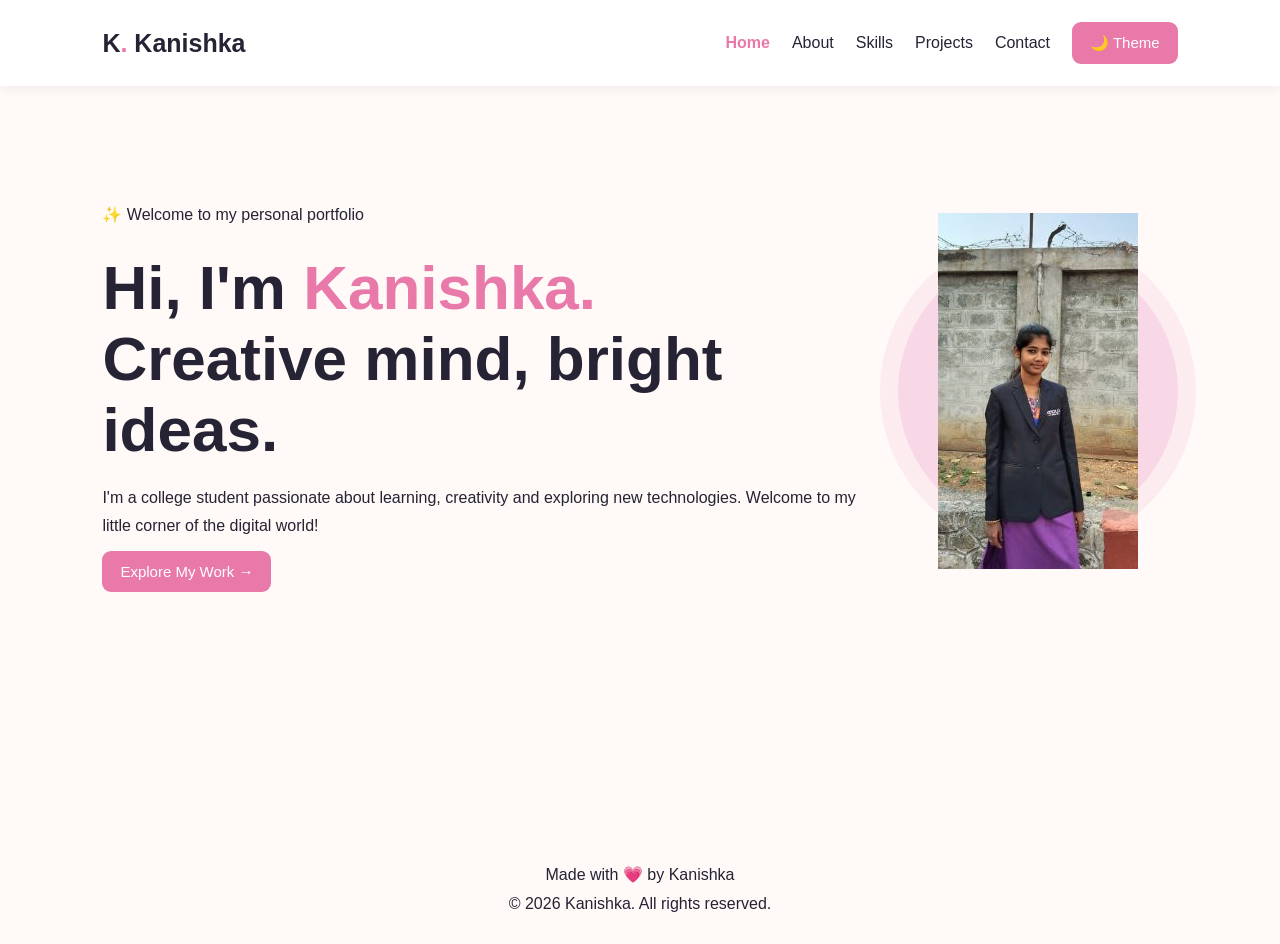
<file: index.html>
<!DOCTYPE html>
<html lang="en">

<head>
    <meta charset="UTF-8">
    <meta name="viewport" content="width=device-width, initial-scale=1.0">

    <title>Kanishka | Portfolio</title>

    <link rel="stylesheet" href="style.css">
</head>

<body>

    <!-- Header -->
    <header>

        <div class="logo">
            K<span>.</span> Kanishka
        </div>

        <button id="menu"
                aria-label="Toggle navigation"
                aria-expanded="false">
            ☰
        </button>

        <!-- Navigation -->
        <nav id="nav">

            <a href="index.html" data-page="home">Home</a>

            <a href="about.html" data-page="about">About</a>

            <a href="skills.html" data-page="skills">Skills</a>

            <a href="projects.html" data-page="projects">Projects</a>

            <a href="contact.html" data-page="contact">Contact</a>

            <button id="theme" type="button">
                🌙 Theme
            </button>

        </nav>

    </header>


    <!-- Home Page -->
    <main class="page-content">

        <section class="hero" id="home">

            <!-- Introduction -->
            <div class="hero-content">

                <p>✨ Welcome to my personal portfolio</p>

                <h1>
                    Hi, I'm
                    <span class="highlight">Kanishka.</span>
                    <br>
                    Creative mind, bright ideas.
                </h1>

                <p>
                    I'm a college student passionate about learning,
                    creativity and exploring new technologies.
                    Welcome to my little corner of the digital world!
                </p>

                <a class="btn" href="projects.html">
                    Explore My Work →
                </a>

            </div>


            <!-- Your Personal Photo -->
            <div class="profile">

                <img
                    src="my_photo.jpg"
                    alt="Photo of Kanishka"
                    class="profile-photo"
                >

            </div>

        </section>

    </main>


    <!-- Footer -->
    <footer>

        <p>Made with 💗 by Kanishka</p>

        <p>
            © <span id="year"></span> Kanishka.
            All rights reserved.
        </p>

    </footer>


    <!-- JavaScript -->
    <script src="script.js"></script>

</body>

</html>
</file>
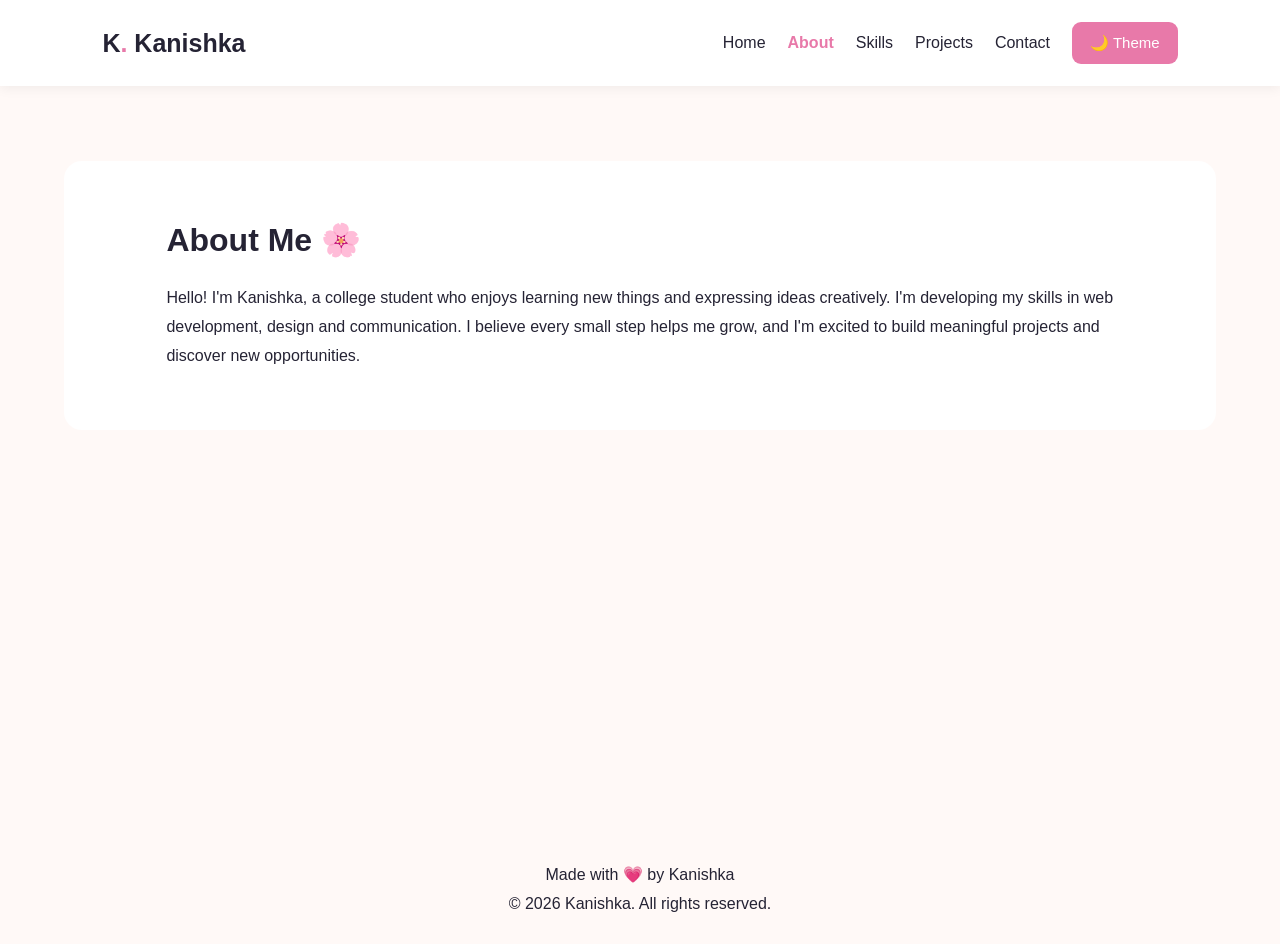
<file: about.html>
<!DOCTYPE html>
<html lang="en"><head><meta charset="UTF-8"><meta name="viewport" content="width=device-width, initial-scale=1.0"><title>About | Kanishka Portfolio</title><link rel="stylesheet" href="style.css"></head><body>
<header><div class="logo">K<span>.</span> Kanishka</div><button id="menu" aria-label="Toggle navigation" aria-expanded="false">☰</button><nav id="nav"><a href="index.html" data-page="home">Home</a><a href="about.html" data-page="about">About</a><a href="skills.html" data-page="skills">Skills</a><a href="projects.html" data-page="projects">Projects</a><a href="contact.html" data-page="contact">Contact</a><button id="theme" type="button">🌙 Theme</button></nav></header>
<main class="page-content"><section class="panel about" id="about">
<h2>About Me 🌸</h2>
<p>
    Hello! I'm Kanishka, a college student who enjoys
    learning new things and expressing ideas creatively.
    I'm developing my skills in web development, design
    and communication. I believe every small step helps
    me grow, and I'm excited to build meaningful projects
    and discover new opportunities.
  </p>
</section></main>
<footer><p>Made with 💗 by Kanishka</p><p>© <span id="year"></span> Kanishka. All rights reserved.</p></footer>
<script src="script.js"></script></body></html>
</file>
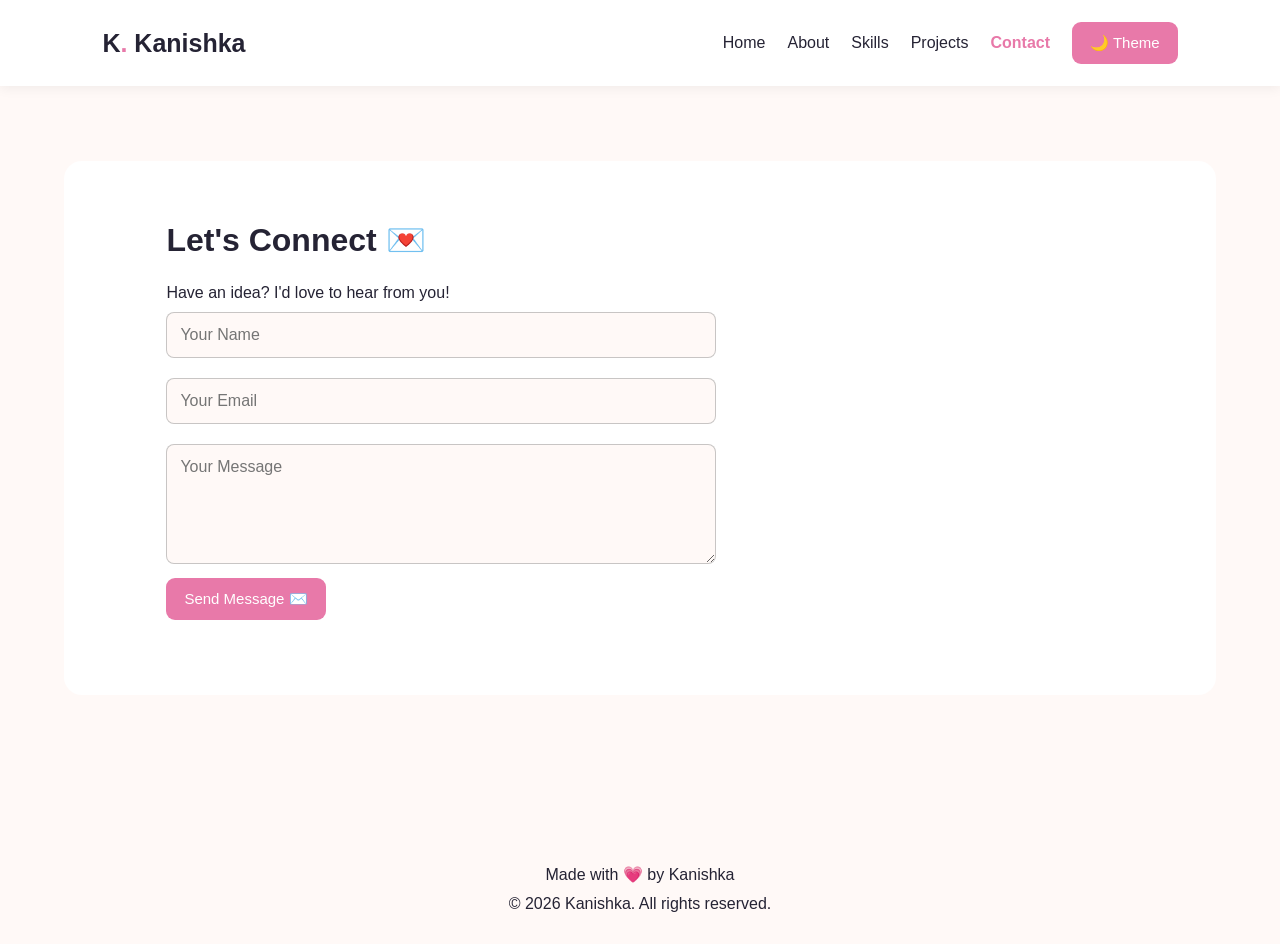
<file: contact.html>
<!DOCTYPE html>
<html lang="en"><head><meta charset="UTF-8"><meta name="viewport" content="width=device-width, initial-scale=1.0"><title>Contact | Kanishka Portfolio</title><link rel="stylesheet" href="style.css"></head><body>
<header><div class="logo">K<span>.</span> Kanishka</div><button id="menu" aria-label="Toggle navigation" aria-expanded="false">☰</button><nav id="nav"><a href="index.html" data-page="home">Home</a><a href="about.html" data-page="about">About</a><a href="skills.html" data-page="skills">Skills</a><a href="projects.html" data-page="projects">Projects</a><a href="contact.html" data-page="contact">Contact</a><button id="theme" type="button">🌙 Theme</button></nav></header>
<main class="page-content"><section class="panel" id="contact">
<h2>Let's Connect 💌</h2>
<p>Have an idea? I'd love to hear from you!</p>
<form id="contactForm">
<input aria-label="Your Name" id="name" placeholder="Your Name" required="" type="text"/>
<input aria-label="Your Email" id="email" placeholder="Your Email" required="" type="email"/>
<textarea aria-label="Your Message" id="message" placeholder="Your Message" required=""></textarea>
<button type="submit">Send Message ✉️</button>
<p aria-live="polite" id="status" role="status"></p>
</form>
</section></main>
<footer><p>Made with 💗 by Kanishka</p><p>© <span id="year"></span> Kanishka. All rights reserved.</p></footer>
<script src="script.js"></script></body></html>
</file>
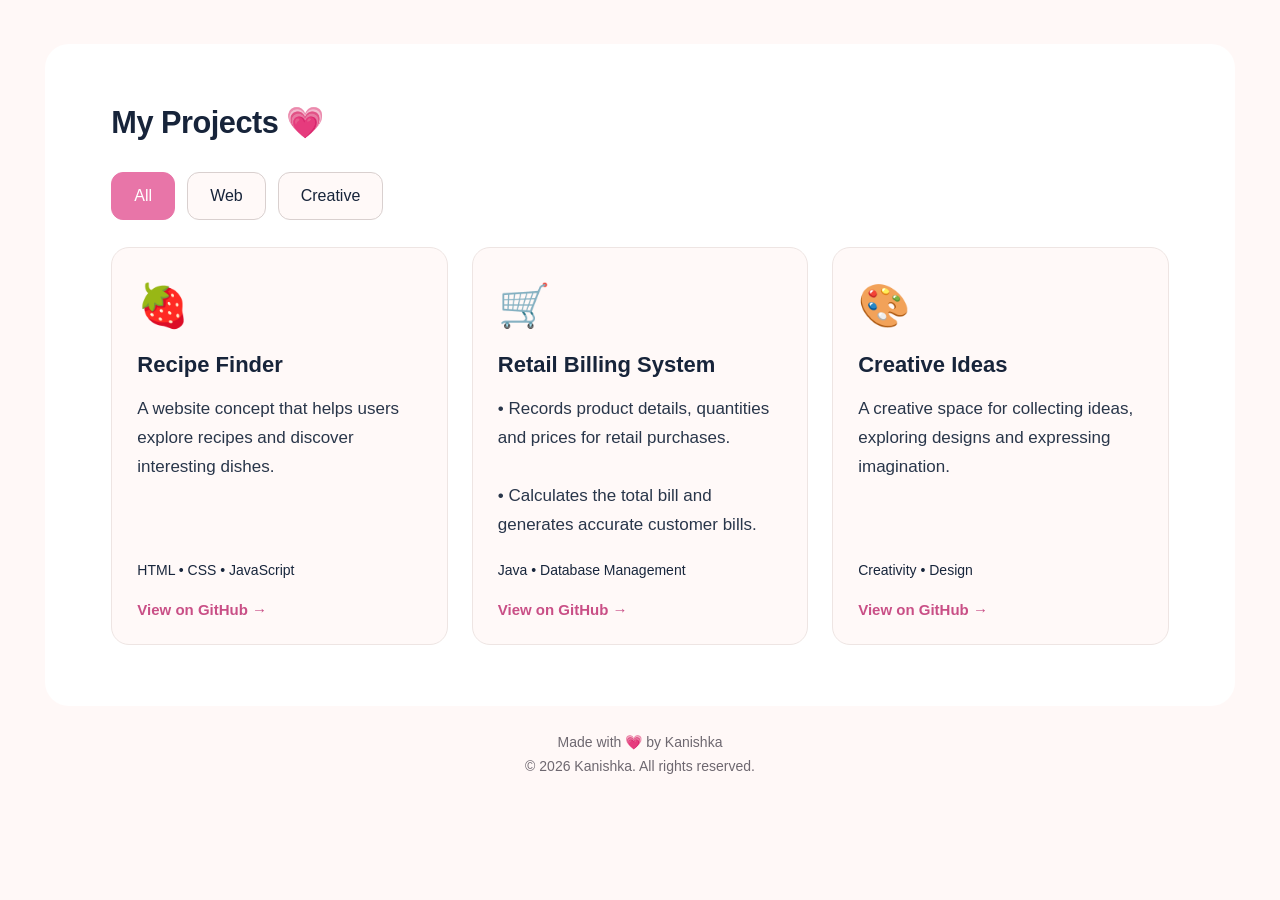
<file: projects.html>
<!DOCTYPE html>
<html lang="en">
<head>
<meta charset="UTF-8">
<meta name="viewport" content="width=device-width, initial-scale=1.0">
<title>Projects | Kanishka Portfolio</title>
<style>
  :root {
    --page-bg: #fff8f7;
    --panel-bg: #ffffff;
    --card-bg: #fff9f8;
    --text: #17243a;
    --muted: #29364a;
    --border: #eee5e3;
    --pink: #e875a8;
    --pink-dark: #c94f86;
  }

  * { box-sizing: border-box; }
  html { scroll-behavior: smooth; }
  body {
    margin: 0;
    background: var(--page-bg);
    color: var(--text);
    font-family: Arial, Helvetica, sans-serif;
    font-size: 16px;
  }

  .page-content {
    width: min( calc(100% - 7%), 1680px );
    margin: 44px auto 28px;
  }

  .panel {
    background: var(--panel-bg);
    border-radius: 24px;
    padding: clamp(30px, 4.8vw, 82px) clamp(24px, 5.2vw, 90px);
    min-height: 610px;
    animation: panelIn .65s ease both;
  }

  h2 {
    font-size: clamp(28px, 2.4vw, 40px);
    line-height: 1.2;
    margin: 0 0 30px;
    font-weight: 700;
    letter-spacing: -.5px;
  }

  .filters {
    display: flex;
    flex-wrap: wrap;
    gap: 12px;
    margin-bottom: 27px;
  }

  .filters button {
    font: inherit;
    font-size: 16px;
    color: var(--text);
    background: var(--card-bg);
    border: 1px solid #d9d0cf;
    border-radius: 12px;
    padding: 14px 22px;
    cursor: pointer;
    transition: background .22s ease, color .22s ease, transform .22s ease;
  }
  .filters button:hover { transform: translateY(-2px); }
  .filters button.active {
    background: var(--pink);
    border-color: var(--pink);
    color: #fff;
  }

  .projects-grid {
    display: grid;
    grid-template-columns: repeat(3, minmax(0, 1fr));
    gap: 24px;
    align-items: stretch;
  }

  .project {
    background: var(--card-bg);
    border: 1px solid var(--border);
    border-radius: 18px;
    padding: 30px 25px 26px;
    min-height: 300px;
    display: flex;
    flex-direction: column;
    align-items: flex-start;
    transition: transform .25s ease, box-shadow .25s ease, border-color .25s ease;
    animation: cardIn .55s ease both;
  }
  .project:nth-child(2) { animation-delay: .08s; }
  .project:nth-child(3) { animation-delay: .16s; }
  .project:hover {
    transform: translateY(-6px);
    box-shadow: 0 12px 28px rgba(181, 92, 132, .10);
    border-color: #f0c7d9;
  }

  .emoji { font-size: 42px; line-height: 1.2; margin: 3px 0 19px; }
  h3 { font-size: 22px; line-height: 1.3; margin: 0 0 16px; font-weight: 700; }
  .project p {
    font-size: 17px;
    line-height: 1.7;
    margin: 0 0 20px;
    color: var(--muted);
  }
  .project small {
    font-size: 14px;
    line-height: 1.5;
    margin-top: auto;
    color: #18263c;
  }
  .github-link {
    display: inline-block;
    margin-top: 20px;
    color: var(--pink-dark);
    font-size: 15px;
    font-weight: 700;
    text-decoration: none;
    transition: color .2s ease, transform .2s ease;
  }
  .github-link:hover { color: #9f2f63; transform: translateX(4px); }

  footer {
    text-align: center;
    color: #6e6870;
    font-size: 14px;
    padding: 0 16px 24px;
  }
  footer p { margin: 8px 0; }

  .project[hidden] { display: none; }

  @keyframes panelIn {
    from { opacity: 0; transform: translateY(12px); }
    to { opacity: 1; transform: translateY(0); }
  }
  @keyframes cardIn {
    from { opacity: 0; transform: translateY(10px); }
    to { opacity: 1; transform: translateY(0); }
  }

  @media (max-width: 900px) {
    .page-content { width: calc(100% - 32px); margin-top: 20px; }
    .panel { min-height: auto; padding: 34px 28px; }
    .projects-grid { grid-template-columns: repeat(2, minmax(0, 1fr)); }
  }
  @media (max-width: 600px) {
    .page-content { width: calc(100% - 20px); margin: 10px auto 20px; }
    .panel { border-radius: 18px; padding: 28px 18px; }
    h2 { margin-bottom: 24px; }
    .filters { gap: 8px; }
    .filters button { padding: 11px 16px; }
    .projects-grid { grid-template-columns: 1fr; gap: 16px; }
    .project { min-height: 0; padding: 24px 20px; }
  }

  @media (prefers-reduced-motion: reduce) {
    *, *::before, *::after {
      animation-duration: .01ms !important;
      transition-duration: .01ms !important;
      scroll-behavior: auto !important;
    }
  }
</style>
</head>
<body>
<main class="page-content">
  <section class="panel" id="projects">
    <h2>My Projects 💗</h2>

    <div class="filters" aria-label="Filter projects">
      <button class="active" type="button" data-filter="all" aria-pressed="true">All</button>
      <button type="button" data-filter="web" aria-pressed="false">Web</button>
      <button type="button" data-filter="creative" aria-pressed="false">Creative</button>
    </div>

    <div class="projects-grid">
      <article class="project" data-category="web">
        <div class="emoji" aria-hidden="true">🍓</div>
        <h3>Recipe Finder</h3>
        <p>A website concept that helps users explore recipes and discover interesting dishes.</p>
        <small>HTML • CSS • JavaScript</small>
        <a class="github-link" href="https://github.com/softboyai/Recipe-finder" target="_blank" rel="noopener noreferrer">View on GitHub →</a>
      </article>

      <article class="project" data-category="web">
        <div class="emoji" aria-hidden="true">🛒</div>
        <h3>Retail Billing System</h3>
        <p>• Records product details, quantities and prices for retail purchases.<br><br>• Calculates the total bill and generates accurate customer bills.</p>
        <small>Java • Database Management</small>
        <a class="github-link" href="https://github.com/kanishayyasamy/java-project" target="_blank" rel="noopener noreferrer">View on GitHub →</a>
      </article>

      <article class="project" data-category="creative">
        <div class="emoji" aria-hidden="true">🎨</div>
        <h3>Creative Ideas</h3>
        <p>A creative space for collecting ideas, exploring designs and expressing imagination.</p>
        <small>Creativity • Design</small>
        <a class="github-link" href="https://github.com/trananhtuat/creative-portfolio-website" target="_blank" rel="noopener noreferrer">View on GitHub →</a>
      </article>
    </div>
  </section>
</main>

<footer>
  <p>Made with 💗 by Kanishka</p>
  <p>© <span id="year"></span> Kanishka. All rights reserved.</p>
</footer>

<script>
  document.getElementById("year").textContent = new Date().getFullYear();

  const filterButtons = document.querySelectorAll(".filters button");
  const projects = document.querySelectorAll(".project");

  filterButtons.forEach(button => {
    button.addEventListener("click", () => {
      const filter = button.dataset.filter;

      filterButtons.forEach(item => {
        const selected = item === button;
        item.classList.toggle("active", selected);
        item.setAttribute("aria-pressed", String(selected));
      });

      projects.forEach(project => {
        project.hidden = filter !== "all" && project.dataset.category !== filter;
      });
    });
  });
</script>
</body>
</html>
</file>
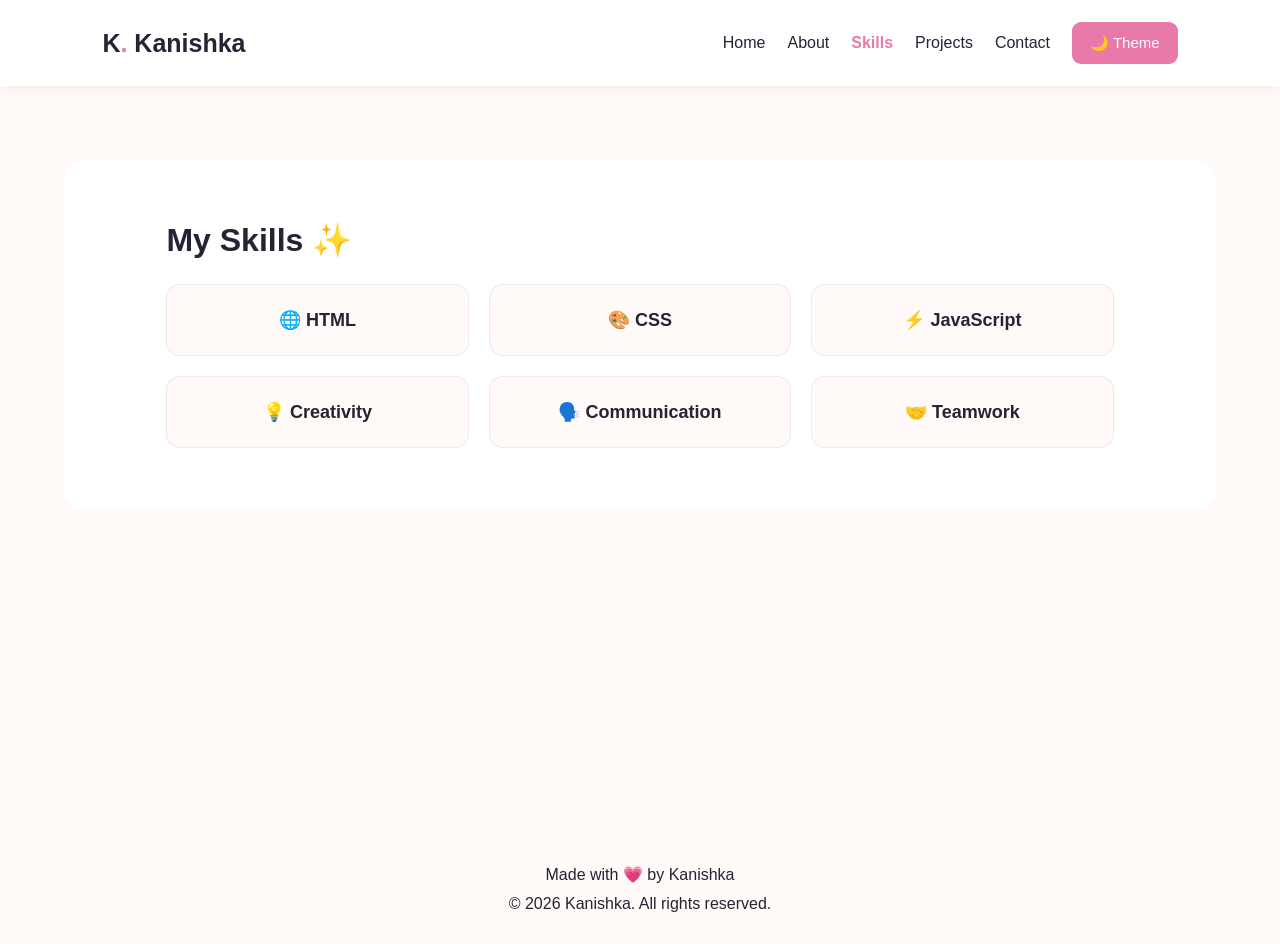
<file: skills.html>
<!DOCTYPE html>
<html lang="en"><head><meta charset="UTF-8"><meta name="viewport" content="width=device-width, initial-scale=1.0"><title>Skills | Kanishka Portfolio</title><link rel="stylesheet" href="style.css"></head><body>
<header><div class="logo">K<span>.</span> Kanishka</div><button id="menu" aria-label="Toggle navigation" aria-expanded="false">☰</button><nav id="nav"><a href="index.html" data-page="home">Home</a><a href="about.html" data-page="about">About</a><a href="skills.html" data-page="skills">Skills</a><a href="projects.html" data-page="projects">Projects</a><a href="contact.html" data-page="contact">Contact</a><button id="theme" type="button">🌙 Theme</button></nav></header>
<main class="page-content"><section class="panel" id="skills">
<h2>My Skills ✨</h2>
<div class="skills-grid">
<div class="skill">🌐 HTML</div>
<div class="skill">🎨 CSS</div>
<div class="skill">⚡ JavaScript</div>
<div class="skill">💡 Creativity</div>
<div class="skill">🗣️ Communication</div>
<div class="skill">🤝 Teamwork</div>
</div>
</section></main>
<footer><p>Made with 💗 by Kanishka</p><p>© <span id="year"></span> Kanishka. All rights reserved.</p></footer>
<script src="script.js"></script></body></html>
</file>
<file: style.css>
* {
  margin: 0;
  padding: 0;
  box-sizing: border-box;
  scroll-behavior: smooth;
}

:root {
  --bg: #fff9f7;
  --text: #252334;
  --card: #ffffff;
  --accent: #e879a9;
}

body.dark {
  --bg: #191624;
  --text: #fff5fa;
  --card: #282337;
  --accent: #f28cba;
}

body {
  font-family: Arial, sans-serif;
  background: var(--bg);
  color: var(--text);
  transition: 0.3s;
}

header {
  display: flex;
  justify-content: space-between;
  align-items: center;
  padding: 22px 8%;
  background: var(--card);
  position: sticky;
  top: 0;
  z-index: 10;
  box-shadow: 0 2px 12px #00000010;
}

.logo {
  font-size: 25px;
  font-weight: bold;
}

.logo span, .highlight {
  color: var(--accent);
}

nav {
  display: flex;
  align-items: center;
  gap: 22px;
}

a {
  color: var(--text);
  text-decoration: none;
}

nav a:hover {
  color: var(--accent);
}

button, .btn {
  border: none;
  border-radius: 9px;
  padding: 12px 18px;
  background: var(--accent);
  color: white;
  cursor: pointer;
  font-size: 15px;
}

button:hover, .btn:hover {
  opacity: 0.82;
}

#menu {
  display: none;
}

section {
  padding: 60px 8%;
}

.hero {
  min-height: 430px;
  display: flex;
  align-items: center;
  justify-content: space-between;
  gap: 35px;
}

.hero-content {
  flex: 1;
}

.hero h1 {
  font-size: clamp(38px, 5vw, 62px);
  line-height: 1.15;
  margin: 18px 0;
}

.hero p {
  line-height: 1.8;
  margin-bottom: 22px;
}

.profile {
  width: 280px;
  height: 280px;
  flex-shrink: 0;
  border-radius: 50%;
  background: #f8d8e6;
  display: flex;
  align-items: center;
  justify-content: center;
  font-size: 100px;
  box-shadow: 0 0 0 18px #e879a91a;
}

h2 {
  font-size: 32px;
  margin-bottom: 25px;
}

.panel {
  background: var(--card);
  border-radius: 18px;
  margin: 20px 5%;
}

.about p, .project p {
  line-height: 1.8;
}

.skills-grid, .projects-grid {
  display: grid;
  grid-template-columns: repeat(3, 1fr);
  gap: 20px;
}

.skill, .project {
  background: var(--bg);
  padding: 24px;
  border-radius: 14px;
  border: 1px solid #88888820;
}

.skill {
  text-align: center;
  font-weight: bold;
  font-size: 18px;
}

.project {
  transition: transform 0.2s;
}

.project:hover {
  transform: translateY(-5px);
}

.project .emoji {
  font-size: 42px;
  margin-bottom: 15px;
}

.project h3 {
  margin-bottom: 12px;
}

.project p {
  margin-bottom: 15px;
}

.filters {
  display: flex;
  gap: 10px;
  flex-wrap: wrap;
  margin-bottom: 22px;
}

.filters button {
  background: var(--bg);
  color: var(--text);
  border: 1px solid #8885;
}

.filters button.active {
  background: var(--accent);
  color: white;
}

input, textarea {
  width: 100%;
  padding: 13px;
  margin: 10px 0;
  border: 1px solid #9998;
  border-radius: 8px;
  background: var(--bg);
  color: var(--text);
  font: inherit;
}

textarea {
  min-height: 120px;
  resize: vertical;
}

form {
  max-width: 550px;
}

#status {
  margin-top: 15px;
  line-height: 1.6;
}

footer {
  text-align: center;
  padding: 25px;
  line-height: 1.8;
}

#top {
  display: none;
  position: fixed;
  bottom: 20px;
  right: 20px;
  z-index: 5;
}

a:focus-visible, button:focus-visible,
input:focus-visible, textarea:focus-visible {
  outline: 3px solid var(--accent);
  outline-offset: 3px;
}

@media (max-width: 750px) {
  header {
    padding: 18px 5%;
  }

  #menu {
    display: block;
  }

  nav {
    display: none;
    position: absolute;
    top: 70px;
    left: 0;
    width: 100%;
    padding: 25px;
    background: var(--card);
    flex-direction: column;
  }

  nav.open {
    display: flex;
  }

  .hero {
    flex-direction: column-reverse;
    text-align: center;
    padding-top: 40px;
  }

  .profile {
    width: 190px;
    height: 190px;
    font-size: 75px;
  }

  .skills-grid, .projects-grid {
    grid-template-columns: 1fr;
  }

  .panel {
    margin: 15px 3%;
  }

  section {
    padding: 40px 6%;
  }
}

.page-content { min-height: calc(100vh - 150px); padding-top: 55px; padding-bottom: 55px; }
header { position: relative; }
nav a.current { color: var(--accent); font-weight: bold; }
@media (max-width:750px) { nav { z-index: 20; } }
</file>
